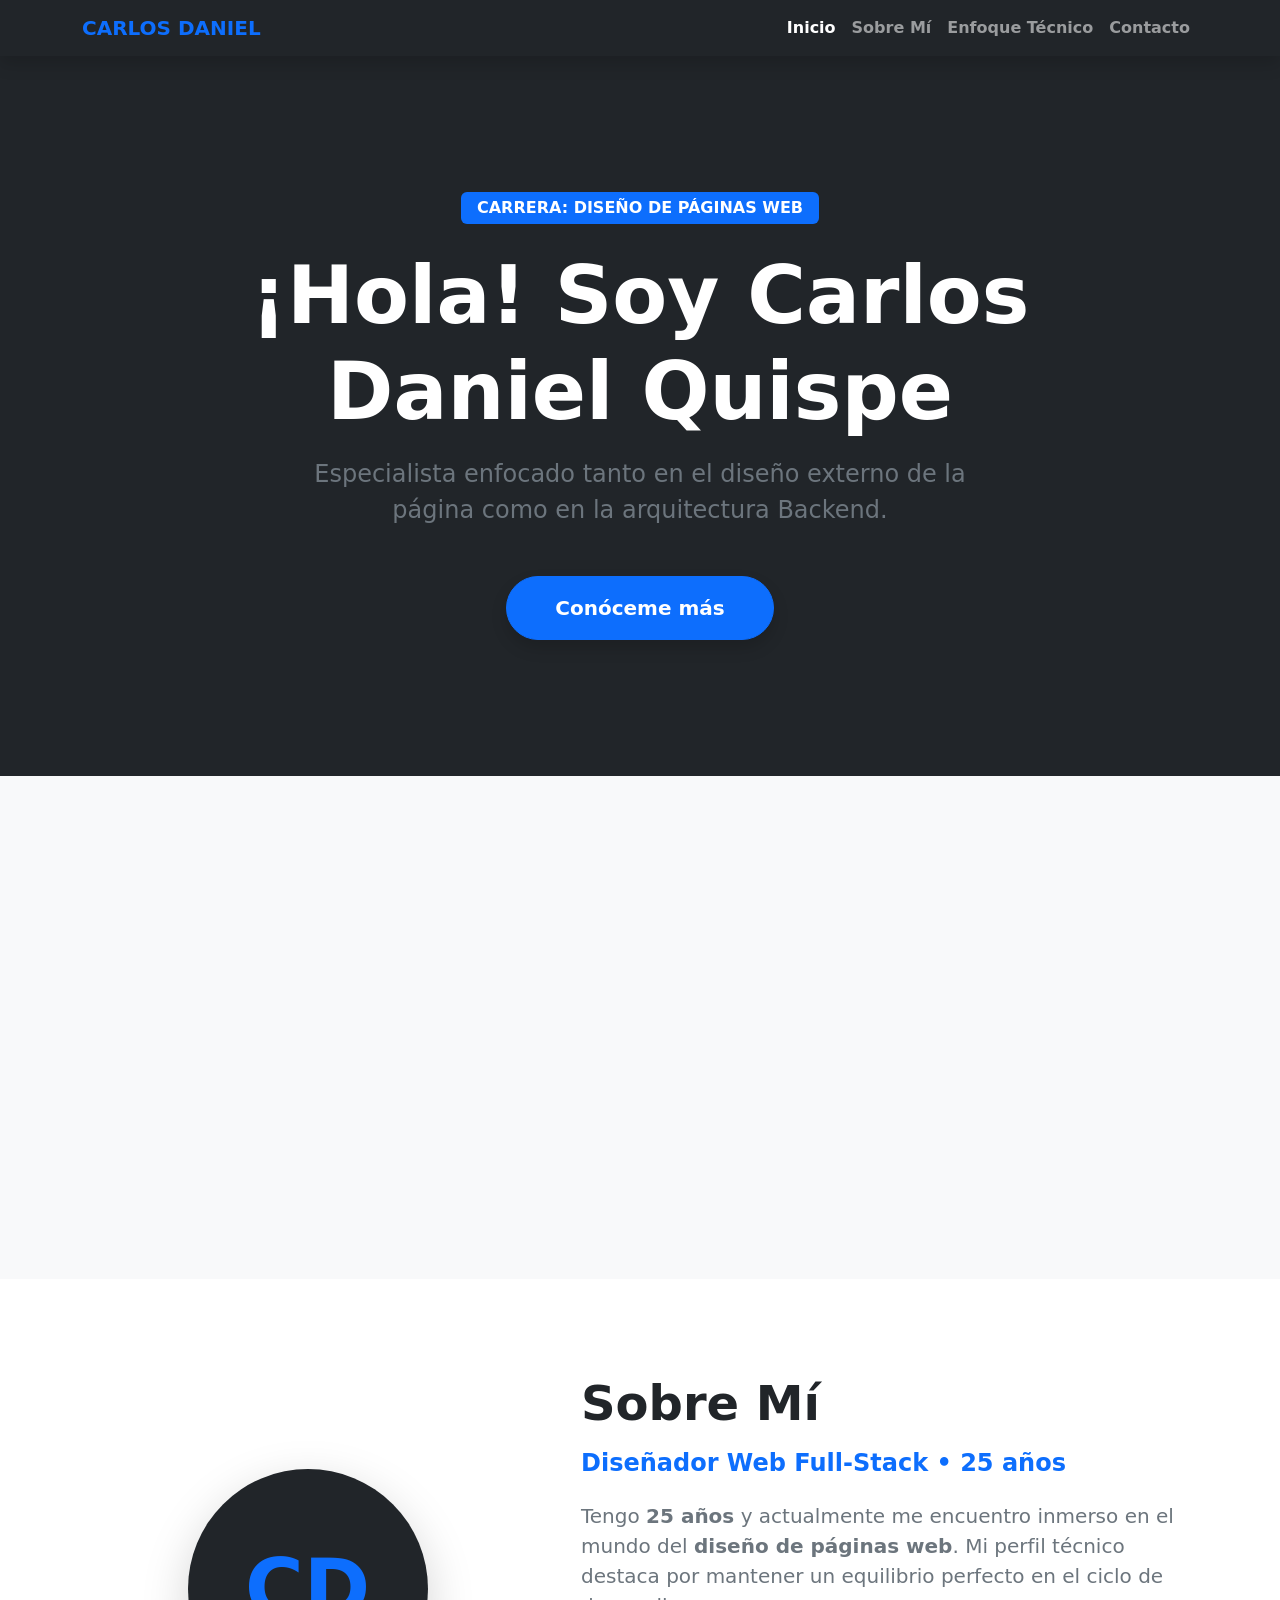
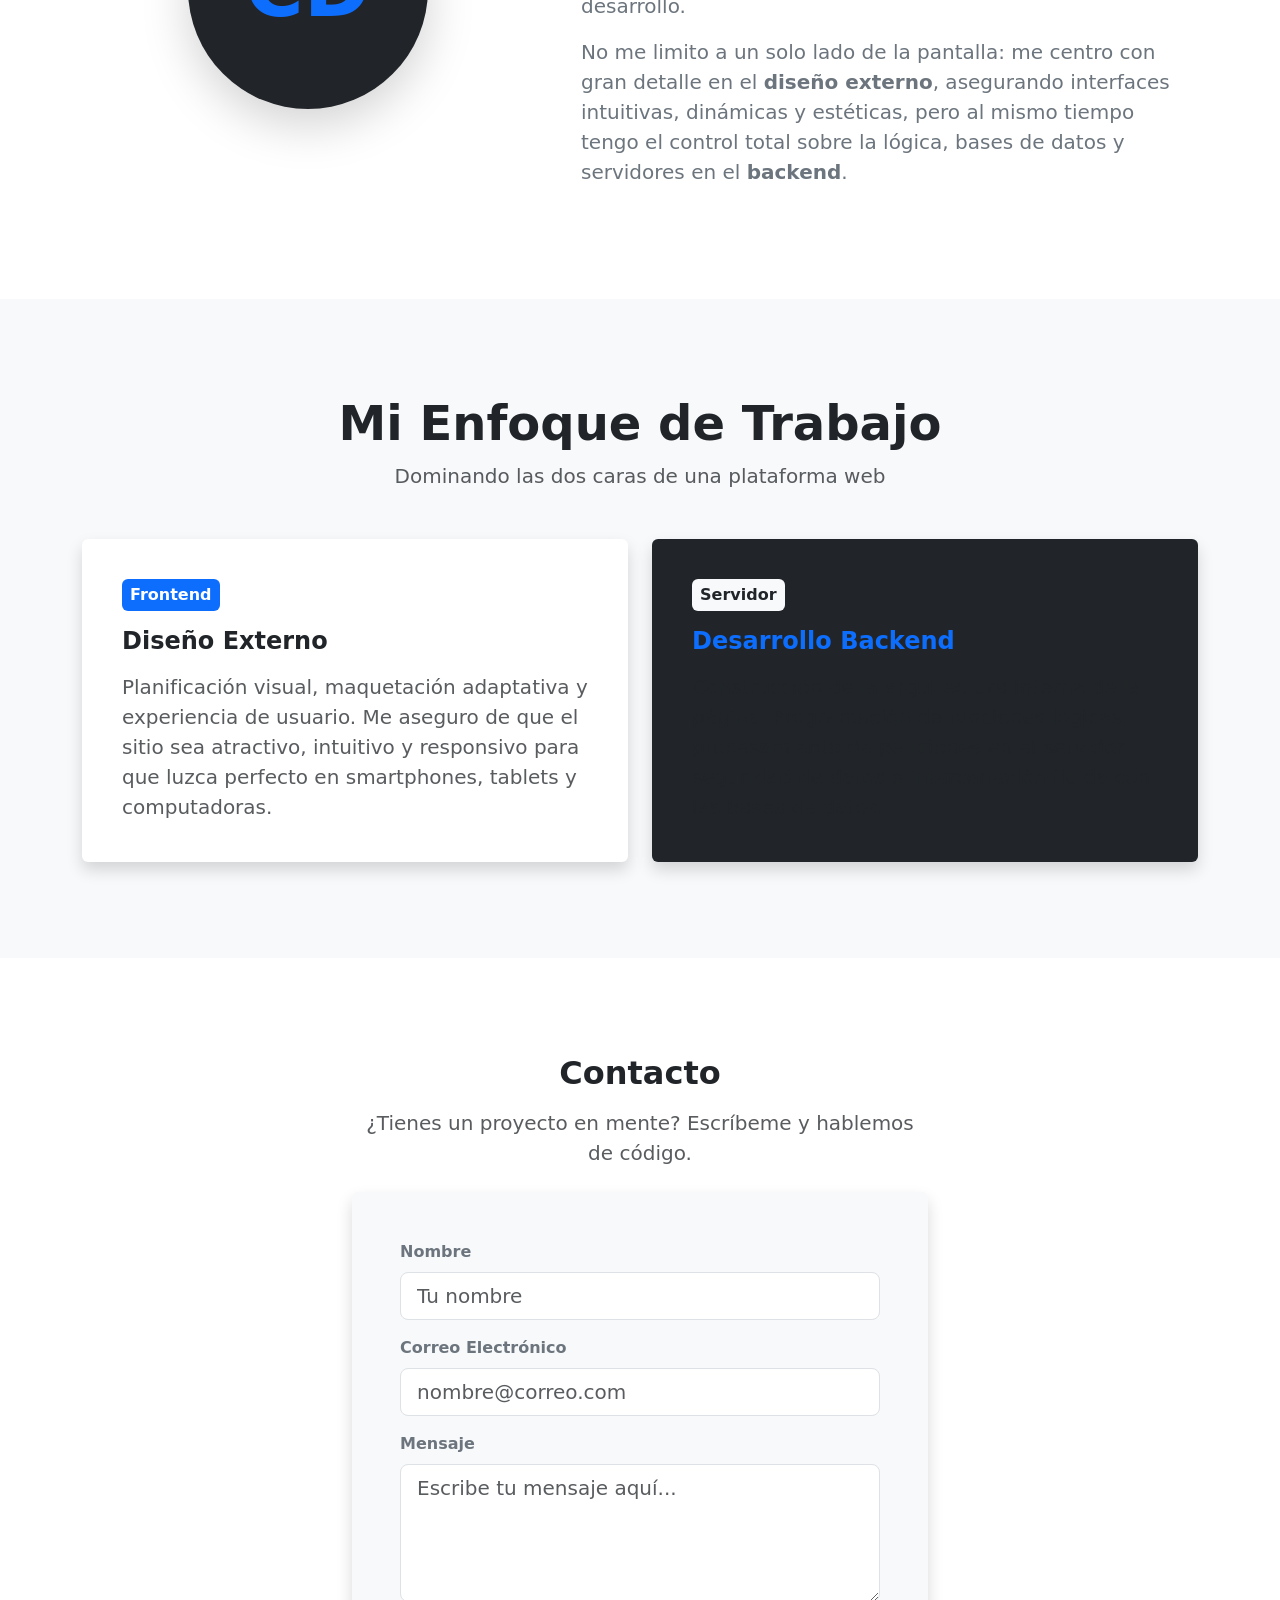
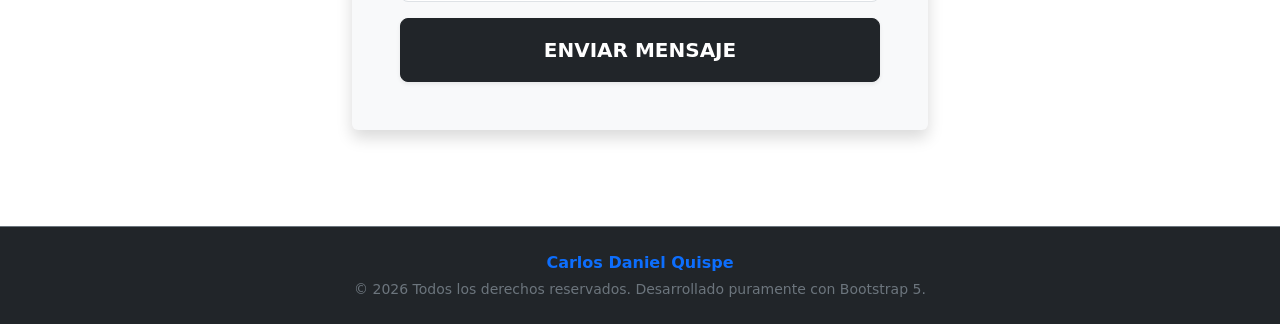
<file: index.html>
<!DOCTYPE html>
<html lang="es">
<head>
    <meta charset="UTF-8">
    <meta name="viewport" content="width=device-width, initial-scale=1.0">
    <title>Portafolio - Carlos Daniel Quispe</title>
    <link href="https://cdn.jsdelivr.net/npm/bootstrap@5.3.0/dist/css/bootstrap.min.css" rel="stylesheet" crossorigin="anonymous">
    
</div>
</head>

<body class="bg-light text-dark">

    <nav class="navbar navbar-expand-lg navbar-dark bg-dark sticky-top shadow">
        <div class="container">
            <a class="navbar-brand fw-bold text-uppercase text-primary" href="#">Carlos Daniel</a>
            <button class="navbar-toggler" type="button" data-bs-toggle="collapse" data-bs-target="#navbarNav" aria-controls="navbarNav" aria-expanded="false" aria-label="Toggle navigation">
                <span class="navbar-toggler-icon"></span>
            </button>
            <div class="collapse navbar-collapse" id="navbarNav">
                <ul class="navbar-nav ms-auto">
                    <li class="nav-item"><a class="nav-link active fw-semibold" href="#inicio">Inicio</a></li>
                    <li class="nav-item"><a class="nav-link fw-semibold" href="#sobre-mi">Sobre Mí</a></li>
                    <li class="nav-item"><a class="nav-link fw-semibold" href="#enfoque">Enfoque Técnico</a></li>
                    <li class="nav-item"><a class="nav-link fw-semibold" href="#contacto">Contacto</a></li>
                </ul>
            </div>
        </div>
    </nav>

    <header id="inicio" class="bg-dark text-white text-center py-5 d-flex align-items-center" style="min-height: 80vh;">
        <div class="container py-5">
            <div class="row justify-content-center">
                <div class="col-lg-10">
                    <span class="badge bg-primary px-3 py-2 text-uppercase mb-4 fw-bold fs-6 tracking-wide">Carrera: Diseño de Páginas Web</span>
                    <h1 class="display-1 fw-bold mb-3 text-white">¡Hola! Soy Carlos Daniel Quispe</h1>
                    <p class="fs-4 text-secondary mb-5 px-md-5 mx-md-5">
                        Especialista enfocado tanto en el diseño externo de la página como en la arquitectura Backend.
                    </p>
                    <a href="#sobre-mi" class="btn btn-primary btn-lg px-5 py-3 fw-bold rounded-pill shadow">Conóceme más</a>
                </div>
            </div>
        </div>
    </header>

    <div class = "container py-5">
        <iframe width = "100%" height = "400px" src = "src/index1.html"></iframe>
    </div>


    <section id="sobre-mi" class="py-5 bg-white">
        <div class="container py-5">
            <div class="row align-items-center">
                <div class="col-lg-5 text-center mb-5 mb-lg-0">
                    <div class="bg-dark text-white rounded-circle d-inline-flex align-items-center justify-content-center shadow-lg" style="width: 240px; height: 240px;">
                        <span class="display-1 fw-bold text-primary">CD</span>
                    </div>
                </div>
                <div class="col-lg-7">
                    <div class="ps-lg-4">
                        <h2 class="fw-bold display-5 mb-3 text-dark">Sobre Mí</h2>
                        <h4 class="text-primary fw-semibold mb-4">Diseñador Web Full-Stack • 25 años</h4>
                        <p class="fs-5 text-secondary mb-3">
                            Tengo <strong>25 años</strong> y actualmente me encuentro inmerso en el mundo del <strong>diseño de páginas web</strong>. Mi perfil técnico destaca por mantener un equilibrio perfecto en el ciclo de desarrollo.
                        </p>
                        <p class="fs-5 text-secondary">
                            No me limito a un solo lado de la pantalla: me centro con gran detalle en el <strong>diseño externo</strong>, asegurando interfaces intuitivas, dinámicas y estéticas, pero al mismo tiempo tengo el control total sobre la lógica, bases de datos y servidores en el <strong>backend</strong>.
                        </p>
                    </div>
                </div>
            </div>
        </div>
    </section>

    <section id="enfoque" class="bg-light py-5">
        <div class="container py-5">
            <h2 class="text-center fw-bold display-5 mb-2">Mi Enfoque de Trabajo</h2>
            <p class="text-center text-muted fs-5 mb-5">Dominando las dos caras de una plataforma web</p>
            
            <div class="row g-4">
                <div class="col-md-6">
                    <div class="card h-100 border-0 shadow p-4 bg-white">
                        <div class="card-body">
                            <div class="mb-3">
                                <span class="badge bg-primary fs-6 p-2 rounded">Frontend</span>
                            </div>
                            <h3 class="card-title h4 fw-bold mb-3 text-dark">Diseño Externo</h3>
                            <p class="card-text text-muted fs-5">
                                Planificación visual, maquetación adaptativa y experiencia de usuario. Me aseguro de que el sitio sea atractivo, intuitivo y responsivo para que luzca perfecto en smartphones, tablets y computadoras.
                            </p>
                        </div>
                    </div>
                </div>
                
                <div class="col-md-6">
                    <div class="card h-100 border-0 shadow p-4 bg-dark text-white">
                        <div class="card-body">
                            <div class="mb-3">
                                <span class="badge bg-light text-dark fs-6 p-2 rounded">Servidor</span>
                            </div>
                            <h3 class="card-title h4 fw-bold mb-3 text-primary">Desarrollo Backend</h3>
                            <p class="card-text text-muted fs-5" style="--bs-text-opacity: .8;">
                                Construcción de la arquitectura interna de la página. Programación de funciones lógicas, procesamiento de peticiones en el servidor, seguridad de datos e interconexión fluida con las bases de datos.
                            </p>
                        </div>
                    </div>
                </div>
            </div>
        </div>
    </section>

    <section id="contacto" class="py-5 bg-white">
        <div class="container py-5" style="max-width: 600px;">
            <h2 class="text-center fw-bold mb-3">Contacto</h2>
            <p class="text-center text-muted mb-4 fs-5">¿Tienes un proyecto en mente? Escríbeme y hablemos de código.</p>
            <div class="card p-4 p-sm-5 shadow border-0 bg-light">
                <form>
                    <div class="mb-3">
                        <label for="nombre" class="form-label fw-semibold text-secondary">Nombre</label>
                        <input type="text" class="form-control form-control-lg" id="nombre" placeholder="Tu nombre">
                    </div>
                    <div class="mb-3">
                        <label for="correo" class="form-label fw-semibold text-secondary">Correo Electrónico</label>
                        <input type="email" class="form-control form-control-lg" id="correo" placeholder="nombre@correo.com">
                    </div>
                    <div class="mb-3">
                        <label for="mensaje" class="form-label fw-semibold text-secondary">Mensaje</label>
                        <textarea class="form-control form-control-lg" id="mensaje" rows="4" placeholder="Escribe tu mensaje aquí..."></textarea>
                    </div>
                    <button type="button" class="btn btn-dark btn-lg w-100 py-3 fw-bold text-uppercase shadow-sm">Enviar Mensaje</button>
                </form>
            </div>
        </div>
    </section>

    <footer class="bg-dark text-white text-center py-4 border-top border-secondary">
        <div class="container">
            <p class="mb-1 fw-bold text-primary">Carlos Daniel Quispe</p>
            <p class="mb-0 text-secondary small">&copy; 2026 Todos los derechos reservados. Desarrollado puramente con Bootstrap 5.</p>
        </div>
    </footer>

    <script src="https://cdn.jsdelivr.net/npm/bootstrap@5.3.0/dist/js/bootstrap.bundle.min.js" crossorigin="anonymous"></script>
</body>
</html>
</file>
